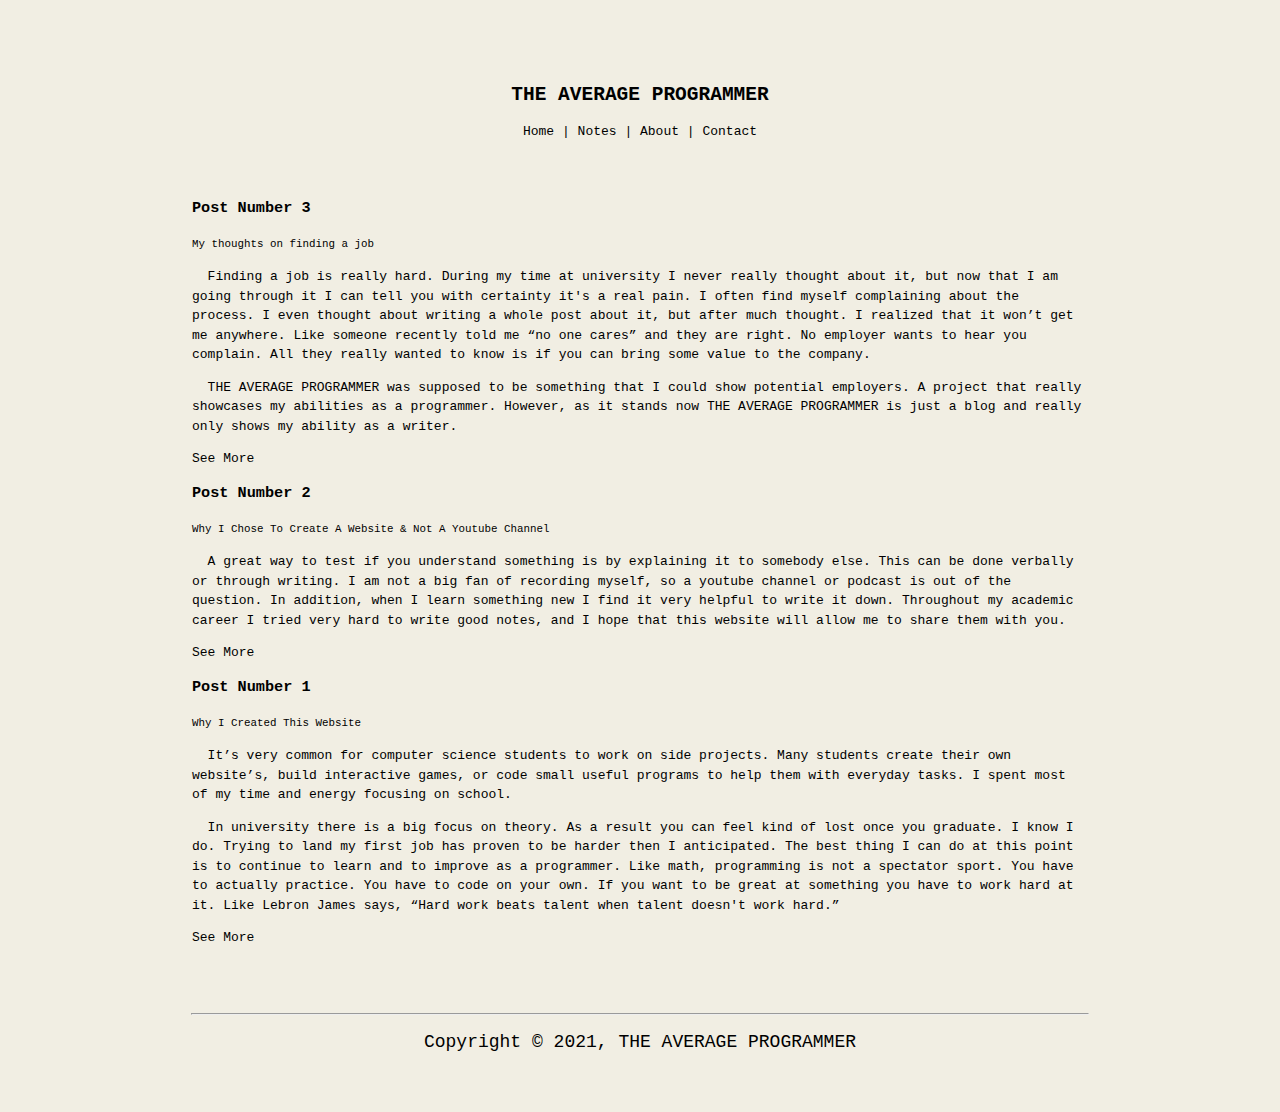
<file: index.html>
<!DOCTYPE html>
<html>
<head>
	<title>THE AVERAGE PROGRAMMER (HOME)</title>
	<meta charset="UTF-8">
	<meta name="description" content="A programming blog by Y0551">
	<meta name="keywords" content="programming, blog, java, journal, average, programmer,">
	<link rel="stylesheet" href="https://cdnjs.cloudflare.com/ajax/libs/font-awesome/4.7.0/css/font-awesome.min.css">
	<link rel="stylesheet" href="default-style.css">
	<script src="javaScript.js"></script> 
</head>
<body>
	<header id="main-header">
		<h2> <strong>THE AVERAGE PROGRAMMER</strong> </h2>
		<nav>
			<p> <a href="index.html">Home</a> | 
				<a href="notes.html">Notes</a> | 			
			        <a href="about.html">About</a> |
				<a href="contact.html">Contact</a>
			</p>
		</nav>
	</header>

	<br/>
	
	<section>
		<article class="post-container">
			<article class="post-container">
				<div class="post">
					<h3>Post Number 3</h3>
					<small> My thoughts on finding a job </small> 
					<p> &nbsp Finding a job is really hard. During my time at university I never really thought about it, but now that I am going through it I can tell you with certainty it's a real pain. I often find myself complaining about the process. I even thought about writing a whole post about it, but after much thought. I realized that it won’t get me anywhere. Like someone recently told  me “no one cares” and they are right. No employer wants to hear you complain. All they really wanted to know is if you can bring some value to the company.  
					</p>
					<p> &nbsp THE AVERAGE PROGRAMMER was supposed to be something that I could show potential employers. A project that really showcases my abilities as a programmer. However, as it stands now THE AVERAGE PROGRAMMER is just a blog and really only shows my ability as a writer.
					</p>
					<div id="more-less3"> <a onclick="toggleOnOff(3)">See More</a> </div>
					<div hidden id="restOfParagraphs3">
					<p> &nbsp The question I keep asking myself is do I continue working on THE AVERAGE PROGRAMMER or do I abandon ship and work on some side projects. I don’t have a good answer, but I decided that I really want to see my vision of THE AVERAGE PROGRAMMER come to fruition. In the short term this might not be the best decision, but I truly believe in the long term it will be the more beneficial one. 
					</p>
					<p> &nbsp Giving up and doing nothing is definitely worse. Like the American author Gena Showalter says  “Giving up is the only sure way to fail.”  You can’t let the disappointment of the recruitment and hiring process drag you down. Something will come up. The question is will you be ready ? and that's what I am trying to do. Trying to prepare myself so that when that interview comes I will be ready.  
					</p>
					<div id="more-less3"> <a onclick="toggleOnOff(3)">See Less</a> </div>
					</div>
				</div>				
			</article>
		</article>
	
		<article class="post-container">
			<article class="post-container">
				<div class="post">
					<h3>Post Number 2</h3>
					<small> Why I Chose To Create A Website & Not A Youtube Channel </small> 
					<p> &nbsp A great way to test if you understand something is by explaining it to somebody else. This can be done verbally or through writing. I am not a big fan of recording myself, so a youtube channel or podcast is out of the question. In addition, when I learn something new I find it very helpful to write it down. Throughout my academic career I tried very hard to write good notes, and I hope that this website will allow me to share them with you. 
					</p>				
					<div id="more-less2"> <a onclick="toggleOnOff(2)">See More</a> </div>
					<div hidden id="restOfParagraphs2">
					<p> &nbsp However, whenever I write something down it never sounds like how I intended it to sound? No matter how much I try it's always the same story. I have an idea that I want to convey, so I write it down, but when I read it back to myself it just doesn't sound right. There is something missing. I cannot tell you the amount of time I spent reading and rereading things I wrote trying to get them to be perfect. To tell you the truth I don’t think it's possible, but at some point you just have to hope that the points you are trying to make are clear, and that someone who is reading them understands them and appreciates them. I think William Knowlton Zinsser said it best “Writing is hard work. A clear sentence is no accident. Very few sentences come out right the first time, or even the third time. Remember this in moments of despair. If you find that writing is hard, it’s because it is hard.” 
					</p>
					<p> &nbsp An important aspect of coding is writing good comments. Students who are learning to code very often omit this practice. I think it has to do with the fact that expressing yourself in a clear and concise manner is difficult. Having this website, forcing myself to write and to write technically will hopefully help me write better comments and better documentation, and is a benefit that I would not have had if I choose to create a youtube channel or a podcast.  
					</p>
					<div id="more-less2"> <a onclick="toggleOnOff(2)">See Less</a> </div>
					</div>
				</div>				
			</article>
		</article>
		
		<article class="post-container">
			<article class="post-container">
				<div class="post">
					<h3>Post Number 1</h3>
					<small> Why I Created This Website </small> 
					<p> &nbsp It’s very common for computer science students to work on side projects. Many students create their own website’s, build interactive games, or code small useful programs to help them with everyday tasks. I spent most of my time and energy focusing on school. 
					</p>
					<p> &nbsp In university there is a big focus on theory. As a result you can feel kind of lost once you graduate. I know I do. Trying to land my first job has proven to be harder then I anticipated. The best thing I can do at this point is to continue to learn and to improve as a programmer. Like math, programming is not a spectator sport. You have to actually practice. You have to code on your own. If you want to be great at something you have to work hard at it. Like Lebron James says, “Hard work beats talent when talent doesn't work hard.” 
					</p>		
					<div id="more-less1"> <a onclick="toggleOnOff(1)">See More</a> </div>
					<div hidden id="restOfParagraphs1">
						<p> &nbsp During the summer of the pandemic as I was reviewing some of my notes the idea of this website came to me. It is sort of a combination of many ideas that I had put into one. I always wanted to build my own website, publish my notes from school, and create something useful and meaningful.
						</p>
						<p> &nbsp I noticed there are a lot of content creators out there, and most of us spend so much time consuming their content. I wanted to create content not for the sake of content rather content that is useful and insightful. I want to share my experience as an up and coming programmer. I hope that by documenting my life as an average programmer I will inspire some other programmers who are experiencing similar obstacles and help them overcome them.    
						</p>
						<p> &nbsp
						The problem with starting anything new is figuring out where to start. I am someone who likes to learn things from the ground up. This leads to starting things from the beginning. I first thought of creating this website using React, but to properly learn React in my opinion you need to properly learn JavaScript, so I decided to build the site using HTML, CSS, and some JavaScript. I hope to fully learn JavaScript from the ground up and then build the site in React. This allows me to build something that people can see right away. Like Alan Cohen once said “Do not wait until the conditions are perfect to begin. Beginning makes the conditions perfect”. 						
						</p>
						<div id="more-less1"> <a onclick="toggleOnOff(1)">See Less</a>
						</div>
					</div>
				</div>
			</article>
		</article>
	</section>
	

	<br/>

	<!--
	<div class="post-container">
		<strong> <a href=""> Next Page </a> </strong>
	</div>
	-->
	
	<br>
	<br>
	<hr/> 
	
	<footer id="main-footer">
		<p>Copyright &copy; 2021, THE AVERAGE PROGRAMMER</p>
		<!-- Add font awesome icons 
		<a href="#" class="fa fa-twitter"></a>
		<a href="#" class="fa fa-youtube"></a>
		<a href="#" class="fa fa-instagram"></a> 
		<a href="https://github.com/Y0551" class="fa fa-github"></a> 
		-->
	</footer>
</body>
</html>
</file>
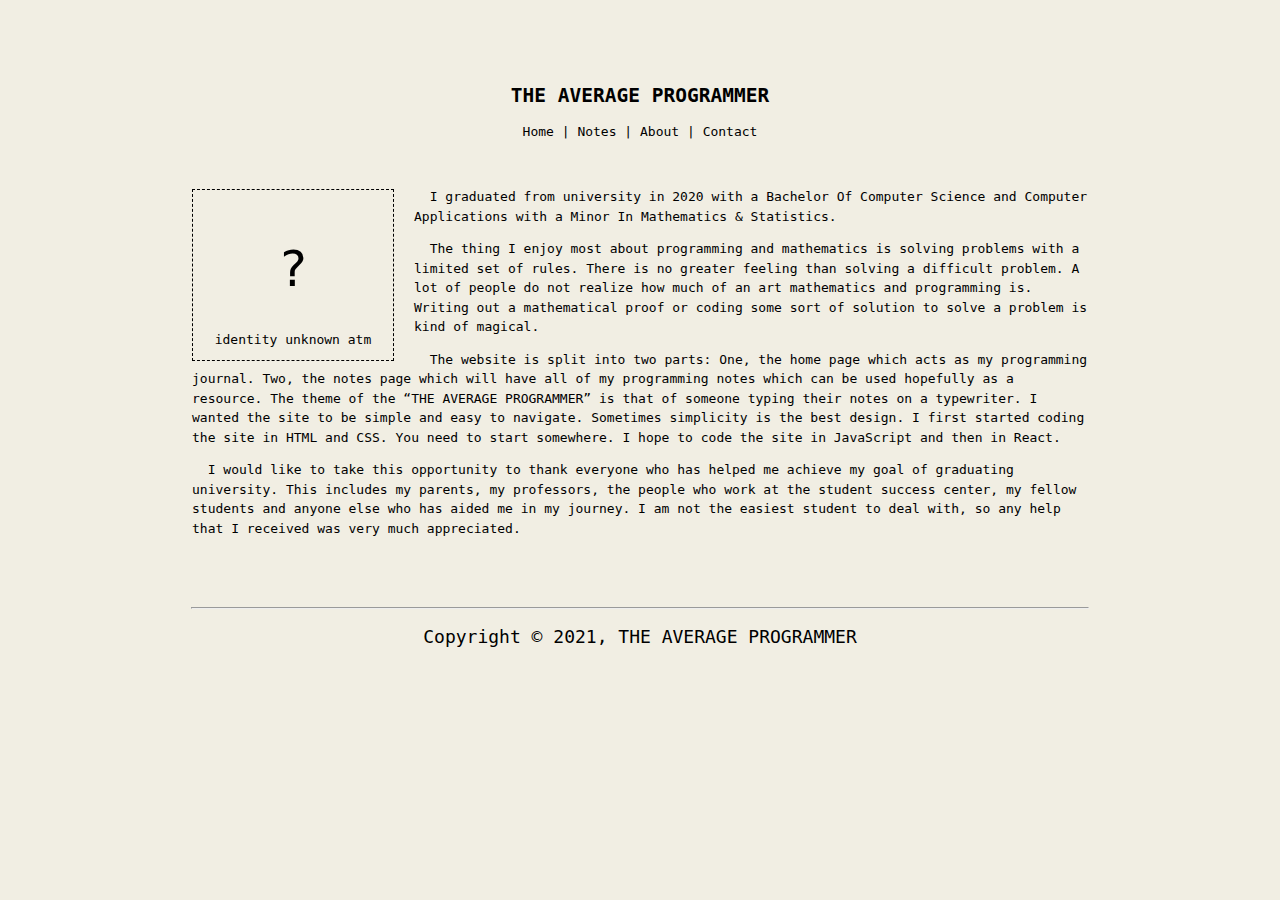
<file: about.html>
<!DOCTYPE html>
<html>
<head>
	<title>THE AVERAGE PROGRAMMER (ABOUT)</title>
	<meta charset="UTF-8">
	<meta name="description" content="A programming blog by Y0551">
	<meta name="keywords" content="programming, blog, java, journal, average, programmer, about">
	<link rel="stylesheet" href="https://cdnjs.cloudflare.com/ajax/libs/font-awesome/4.7.0/css/font-awesome.min.css">
	<link rel="stylesheet" href="default-style.css">
</head>
<body>

	<header id="main-header">
		<h2> <strong>THE AVERAGE PROGRAMMER</strong> </h2>
		<nav>
			<p> <a href="index.html">Home | </a> 
				<a href="notes.html">Notes | </a>			
			    <a href="about.html">About | </a>
				<a href="contact.html">Contact </a>
			</p>
		</nav>
	</header>

	<section>
		<article class="post-container">
			<div class="outerbox">
				<div class="innerbox">
					<p id="mark"> ? </p>
					<p> identity unknown atm </p>
				</div>
				<p> &nbsp I graduated from university in 2020 with a Bachelor Of Computer Science and Computer Applications with a Minor In Mathematics & Statistics.
				</p> 
				<p> &nbsp The thing I enjoy most about programming and mathematics is solving problems with a limited set of rules. 
				There is no greater feeling than solving a difficult problem. A lot of people do not realize how much of 
				an art mathematics and programming is. Writing out a mathematical proof or coding some sort of solution to solve a problem is kind of magical. 
				</p>
				<p> &nbsp  The website is split into two parts: One, the home page which acts as my programming journal. 
				Two, the notes page which will have all of my programming notes which can be used hopefully as a resource. 
				The theme of the “THE AVERAGE PROGRAMMER” is that of someone typing their notes on a typewriter. 
				I wanted the site to be simple and easy to navigate. Sometimes simplicity is the best design. I first started coding the site in HTML and CSS. 
				You need to start somewhere. I hope to code the site in JavaScript and then in React. 
				</p>
				<p> &nbsp I would like to take this opportunity to thank everyone who has helped me achieve my goal of graduating university. 
				This includes my parents, my professors, the people who work at the student success center, my fellow students and anyone else who has aided me in my journey. 
				I am not the easiest student to deal with, so any help that I received was very much appreciated.  
				</p> 
			</div>​
	    </article>
	</section>
	
	<br>
	<br>
	<hr/> 
	
	<footer id="main-footer">
		<p>Copyright &copy; 2021, THE AVERAGE PROGRAMMER</p>
		<!-- Add font awesome icons 
		<a href="#" class="fa fa-twitter"></a>
		<a href="#" class="fa fa-youtube"></a>
		<a href="#" class="fa fa-instagram"></a>
		<a href="https://github.com/Y0551" class="fa fa-github"></a> -->
	</footer>
	
</body>
</html>
</file>
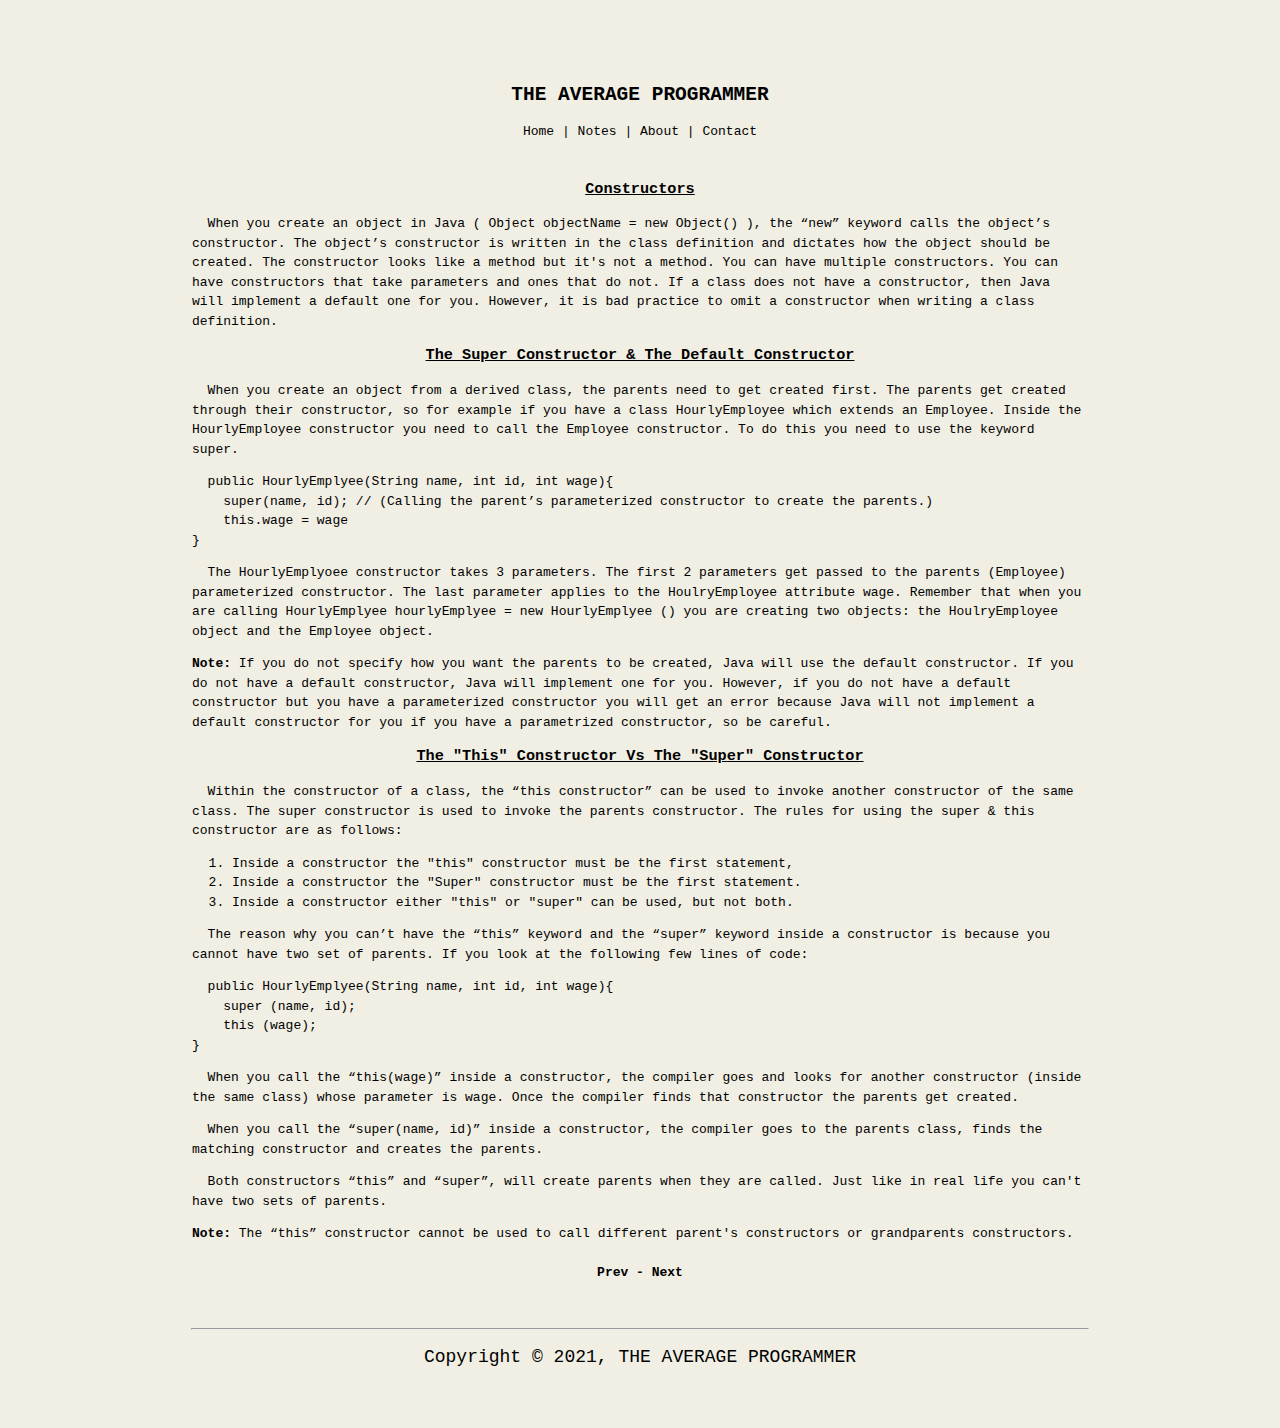
<file: constructors.html>
<!DOCTYPE html>
<html>

<head>
	<title>THE AVERAGE PROGRAMMER (THE SUPER CONSTRUCTOR)</title>
	<meta charset="UTF-8">
	<meta name="description" content="A programming blog by Y0551">
	<meta name="keywords" content="programming, blog, java, journal, average, programmer, notes, The Super Constructor">
	<link rel="stylesheet" href="https://cdnjs.cloudflare.com/ajax/libs/font-awesome/4.7.0/css/font-awesome.min.css">
	<link rel="stylesheet" href="default-style.css">
	<script src="javaScript.js"></script> 
</head>
<body>
	<header id="main-header">
		<h2> <strong>THE AVERAGE PROGRAMMER</strong> </h2>
		<nav>
			<p> <a href="index.html">Home | </a> 
				<a href="notes.html">Notes | </a>			
			    <a href="about.html">About | </a>
				<a href="contact.html">Contact </a>
			</p>
		</nav>
	</header>

	
	<section>
		<article class="post-container">
			<div class="post">
				<h3 class="middle"> <u> Constructors </u> </h3>
				<p> &nbsp When you create an object in Java ( Object objectName = new Object() ), the “new” keyword calls the object’s constructor. The object’s constructor is written in the class definition and dictates how the object should be created. The constructor looks like a method but it's not a method. You can have multiple constructors. You can have constructors that take parameters and ones that do not.  If a class does not have a constructor, then Java will implement a default one for you. However, it is bad practice to omit a constructor when writing a class definition.
				</p>
				<h3 class="middle"> <u> The Super Constructor & The Default Constructor </u> </h3>
				<p> &nbsp When you create an object from a derived class, the parents need to get created first. The parents get created through their constructor, so for example if you have a class HourlyEmployee which extends an Employee. Inside the HourlyEmployee constructor you need to call the Employee constructor. To do this you need to use the keyword super.  
				</p>		
				<p> &nbsp public HourlyEmplyee(String  name, int id, int wage){ <br>
					&nbsp &nbsp super(name, id); // (Calling the parent’s parameterized constructor to create the parents.) <br>
					&nbsp &nbsp this.wage = wage <br>
					} 
				</p>
				<p> &nbsp The HourlyEmplyoee constructor takes 3 parameters. The first 2 parameters get passed to the parents (Employee) parameterized constructor. The last parameter applies to the HoulryEmployee attribute wage. Remember that when you are calling HourlyEmplyee hourlyEmplyee = new HourlyEmplyee () you are creating two objects: the HoulryEmployee object and the Employee object. 
				</p>
				<p> <strong> Note: </strong> If you do not specify how you want the parents to be created, Java will use the default constructor. If you do not have a default constructor, Java will implement one for you. However, if you do not have a default constructor but you have a parameterized constructor you will get an error because Java will not implement a default constructor for you if you have a parametrized constructor, so be careful. 
				</p>
				<h3 class="middle"> <u> The "This" Constructor Vs The "Super" Constructor </u> </h3>
				<p> &nbsp Within the constructor of a class, the “this constructor” can be used to invoke another constructor 
				of the same class. The super constructor is used to invoke the parents constructor. 
				The rules for using the super & this constructor are as follows:
				</p>
				<ol>
					<li> Inside a constructor the "this" constructor must be the first statement, </li>
					<li> Inside a constructor the "Super" constructor must be the first statement. </li>
					<li> Inside a constructor either "this" or "super" can be used, but not both. </li>
				</ol>
				<p> &nbsp The reason why you can’t have the “this” keyword and the “super” keyword inside a constructor is 
				because you cannot have two set of parents. If you look at the following few lines of code:
				</p>
				<p> &nbsp public HourlyEmplyee(String  name, int id, int wage){ <br>
				&nbsp &nbsp super (name, id); <br>
				&nbsp &nbsp this (wage); <br>
				}
				</p>
				<p> &nbsp When you call the “this(wage)” inside a constructor, the compiler goes and looks for another constructor 
				(inside the same class) whose parameter is wage. Once the compiler finds that constructor the parents get created. 
				</p>
				<p> &nbsp When you call the “super(name, id)” inside a constructor, the compiler goes to the parents class, finds the matching constructor and creates the parents. 
				</p>
				<p> &nbsp Both constructors “this” and “super”, will create parents when they are called. Just like in real life you can't have two sets of parents.
				</p>
				<p> <strong> Note: </strong> The “this” constructor cannot be used to call different parent's constructors or grandparents constructors.  
				</p>
			</div>
		</article>
	</section>
	<br/>
	
	<div class="post-container">
		<strong> <a href="overloadingvsoverriding.html"> Prev  </a> </strong>
		<strong> - </strong>
		<strong> <a href="protected.html"> Next  </a> </strong>
	</div>

	<br>
	<br>
	<hr/> 

	<footer id="main-footer">
		<p>Copyright &copy; 2021, THE AVERAGE PROGRAMMER</p>
		<!-- Add font awesome icons 
		<a href="#" class="fa fa-twitter"></a>
		<a href="#" class="fa fa-youtube"></a>
		<a href="#" class="fa fa-instagram"></a>
		<a href="https://github.com/Y0551" class="fa fa-github"></a> 
		-->
	</footer>
</body>
</html>
</file>
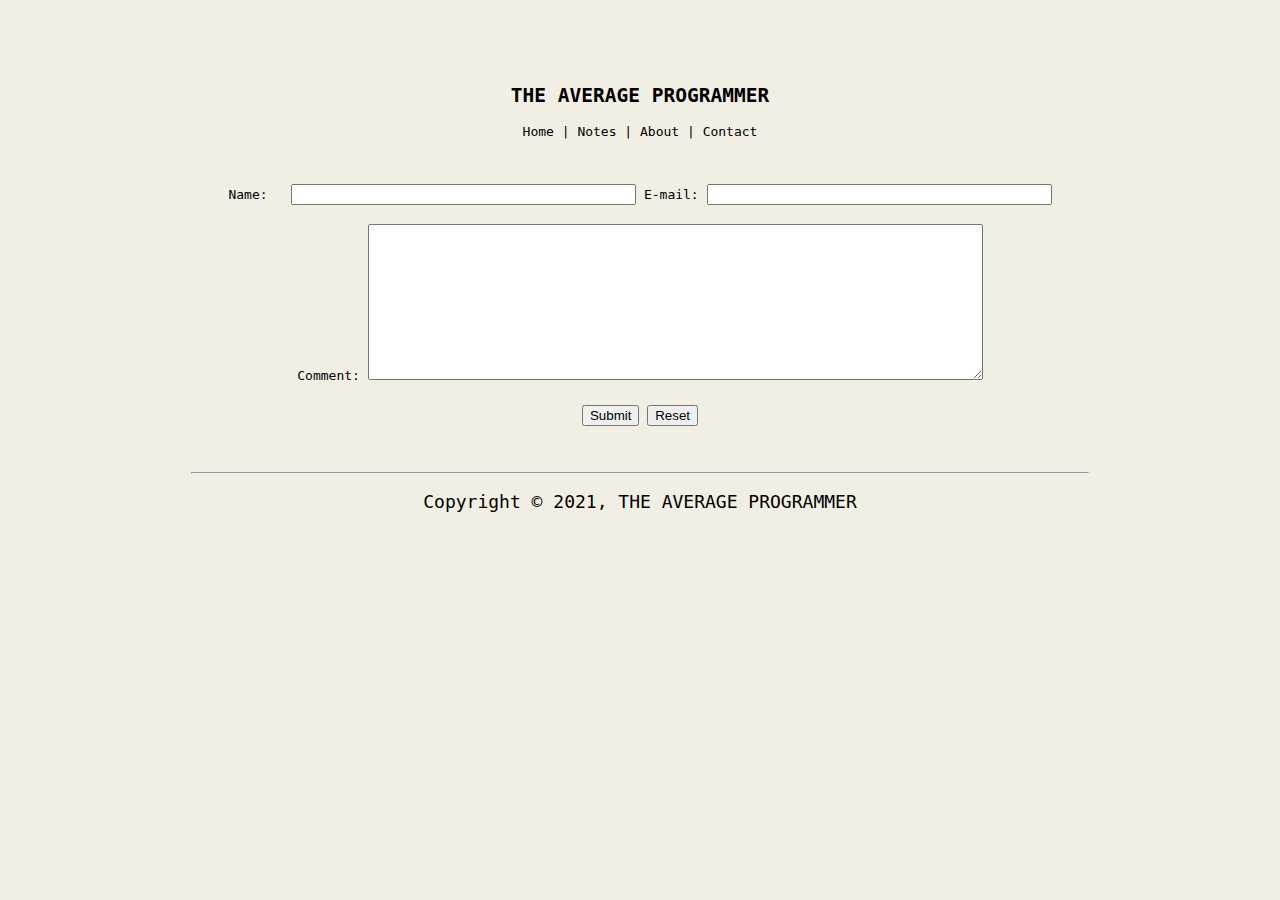
<file: contact.html>
<!DOCTYPE html>
<html>
<head>
	<title>THE AVERAGE PROGRAMMER (CONTACT)</title>
	<meta charset="UTF-8">
	<meta name="description" content="A programming blog by Y0551">
	<meta name="keywords" content="programming, blog, java">
	<link rel="stylesheet" href="default-style.css">
	<link rel="stylesheet" href="https://cdnjs.cloudflare.com/ajax/libs/font-awesome/4.7.0/css/font-awesome.min.css">
	<script src="javaScript.js"></script> 
</head>
<body>
	<header id="main-header">
		<h2> <strong>THE AVERAGE PROGRAMMER</strong> </h2>
		<nav>
			<p> <a href="index.html">Home | </a> 
				<a href="notes.html">Notes | </a>			
			    <a href="about.html">About | </a>
				<a href="contact.html">Contact </a>
			</p>
		</nav>
	</header>

    <br>

	<section>
		<article class="post-container">
			<form action="mailto:THEAVERAGEPROGRAMMER@protonmail.com" method="post" name="contact_form">
				Name:  &nbsp 
				<input type="text" name="name" size="40"> 
				E-mail:
				<input type="text" name="e_mail" size="40"><br><br>
				Comment:
				<textarea type="text" name="message" rows="10" cols="74"> </textarea><br>
				<br>
				<input type="submit" value="Submit">
				<input type="reset" value="Reset">
			</form>
		</article>
    </section>

	<br>
	<br>
	<hr/> 


	<footer id="main-footer">
		<p>Copyright &copy; 2021, THE AVERAGE PROGRAMMER</p>
		<!-- Add font awesome icons 
		<a href="#" class="fa fa-twitter"></a>
		<a href="#" class="fa fa-youtube"></a>
		<a href="#" class="fa fa-instagram"></a>
		<a href="https://github.com/Y0551" class="fa fa-github"></a> -->
	</footer>
</body>
</html>
</file>
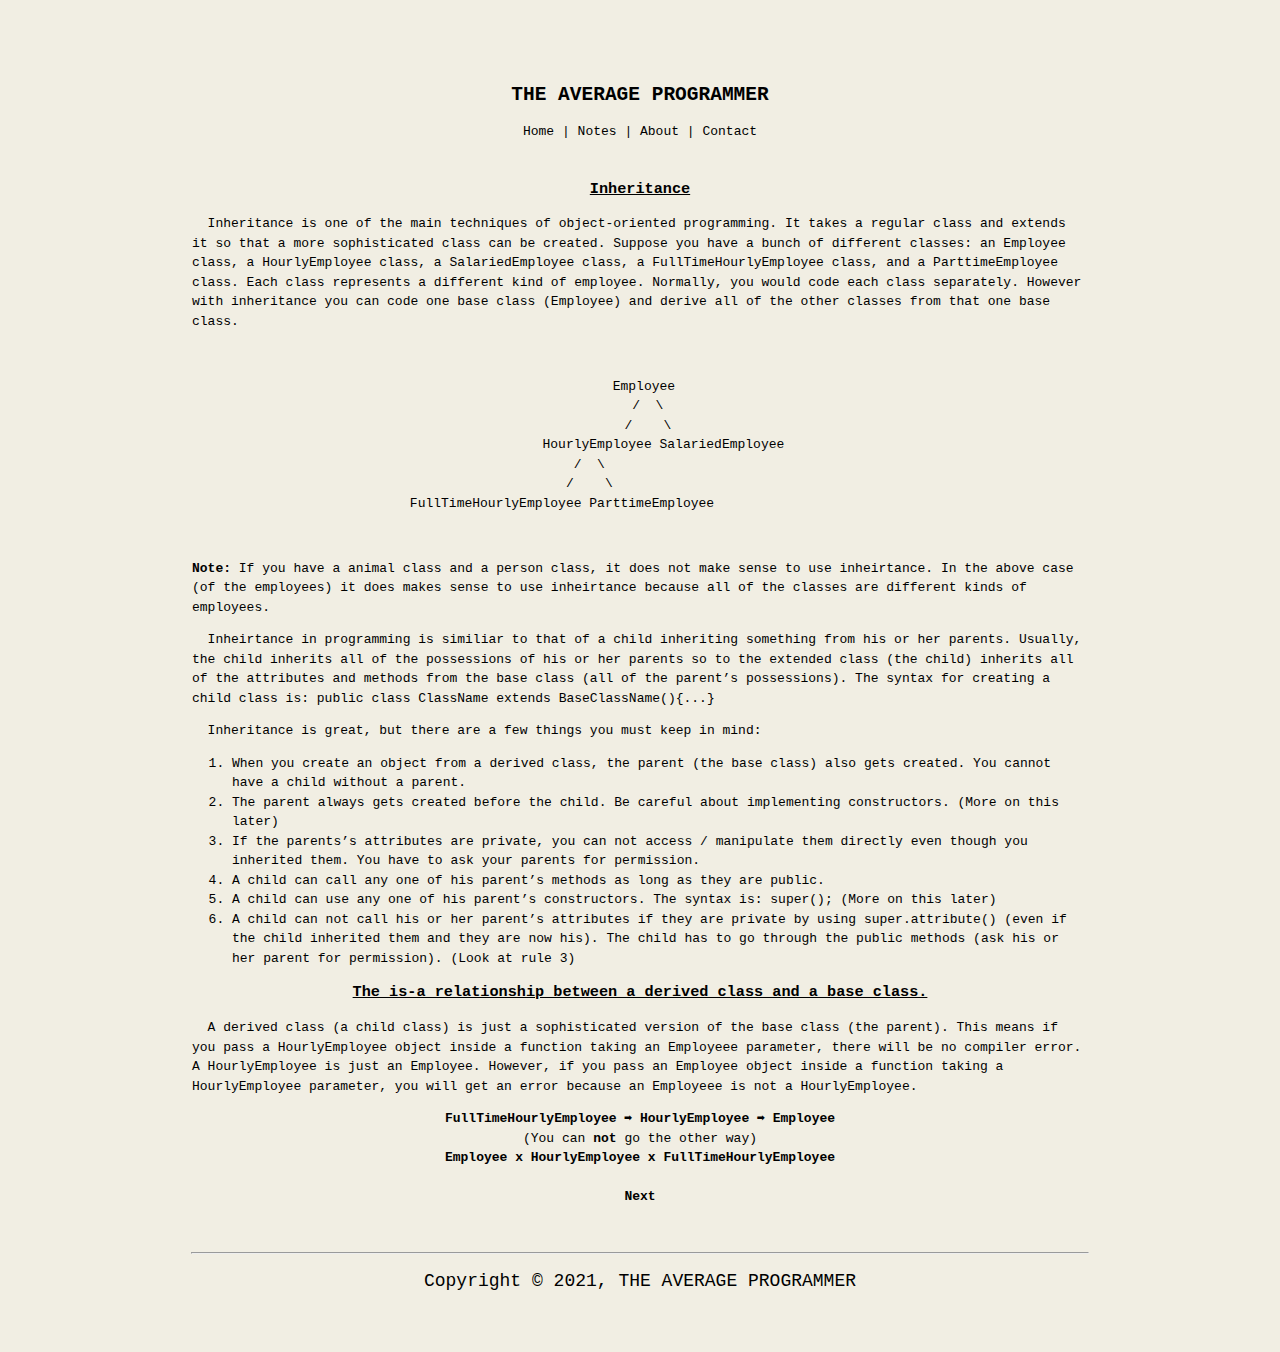
<file: inheritance.html>
<!DOCTYPE html>
<html>
<head>
	<title>THE AVERAGE PROGRAMMER (Inheritance)</title>
	<meta charset="UTF-8">
	<meta name="description" content="A programming blog by Y0551">
	<meta name="keywords" content="programming, blog, java, journal, average, programmer, notes, Inheritance">
	<link rel="stylesheet" href="https://cdnjs.cloudflare.com/ajax/libs/font-awesome/4.7.0/css/font-awesome.min.css">
	<link rel="stylesheet" href="default-style.css">
	<script src="javaScript.js"></script> 	
</head>
</head>
<body>
	<header id="main-header">
		<h2> <strong>THE AVERAGE PROGRAMMER</strong> </h2>
		<nav>
			<p> <a href="index.html">Home | </a> 
				<a href="notes.html">Notes | </a>			
			    <a href="about.html">About | </a>
				<a href="contact.html">Contact </a>
			</p>
		</nav>
	</header>

	
	<section>
		<article class="post-container">
			<div class="post">
			<h3 class="middle"><u> Inheritance </u></h3>
			<p> &nbsp  Inheritance is one of the main techniques of object-oriented programming. It takes a regular class and extends it so that a more sophisticated class can be created. 
			Suppose you have a bunch of different classes: an Employee class, a HourlyEmployee class, a SalariedEmployee class, a FullTimeHourlyEmployee class, and a ParttimeEmployee class.
			Each class represents a different kind of employee. Normally, you would code each class separately. 
			However with inheritance you can code one base class (Employee) and derive all of the other classes from that one base class.   
			</p> <br>
<pre id="diagram"> Employee
  /  \
  /    \
      HourlyEmployee SalariedEmployee
/  \             
/    \             
FullTimeHourlyEmployee ParttimeEmployee                    
</pre>
			<br>
			<p> <strong> Note: </strong> If you have a animal class and a person class, it does not make sense to use inheirtance. 
			In the above case (of the employees) it does makes sense to use inheirtance because all of the classes are different kinds of employees. 
			
			<p> &nbsp Inheirtance in programming is similiar to that of a child inheriting something from his or her parents. Usually, the child inherits all of the possessions of 
			his or her parents so to the extended class (the child) inherits all of the attributes and methods from the base class (all of the parent’s possessions). 
			The syntax for creating a child class is: public class ClassName extends BaseClassName(){...} </p>
			
			<p> &nbsp Inheritance is great, but there are a few things you must keep in mind: </p>
			
			<ol>
			  <li>When you create an object from a derived class, the parent (the base class) also gets created. You cannot have a child without a parent.</li>
			  <li>The parent always gets created before the child. Be careful about implementing constructors. (More on this later)</li>
			  <li> If the parents’s attributes are private, you can not access / manipulate them directly even though you inherited them. You have to ask your parents for permission.</li>
			  <li> A child can call any one of his parent’s methods as long as they are public. </li>
			  <li> A child can use any one of his parent’s constructors. The syntax is: super(); (More on this later) </li>
			  <li> A child can not call his or her parent’s attributes if they are private by using super.attribute() (even if the child inherited them and they are now his). The child has to go through the public methods (ask his or her parent for permission). (Look at rule 3) </li>
			</ol> 
			
			<h3 class="middle"> <u> The is-a relationship between a derived class and a base class. </u> </h3>
			
			<p> &nbsp A derived class (a child class) is just a sophisticated version of the base class (the parent). 
			This means if you pass a HourlyEmployee object inside a function taking an Employeee parameter, 
			there will be no compiler error. A HourlyEmployee is just an Employee. However, if you pass an Employee object inside a function taking a HourlyEmployee parameter, you will get an error because an Employeee is not a HourlyEmployee. 
			</p>
			
			<p class=post-container> 
				<strong> FullTimeHourlyEmployee ➡ HourlyEmployee ➡ Employee </strong> <br> 
				(You can <strong> not </strong> go the other way) <br>
				<strong> Employee x HourlyEmployee x FullTimeHourlyEmployee </strong> 
			</p>
			
 
			<h3 hidden class="middle"> <u> The final Modifier </u> </h3>
			
			<p hidden> &nbsp If you add the word final to a method ( final public void MethodName() ), 
			no one can come and override that method. Not even the extended class (ie the children).  
			</p>
			<p hidden> &nbsp If you add the word final to a class ( final public class ClassName{} ), you can no longer extend that class.
			</p>

			<p hidden> <strong> To Recap: </strong> Taking a class and extending it so that other classes can be created is known as inheirtance
			and is one of the main techniques of object-oriented programming. The syntax is as follows: public class ClassName extends BaseClassName(){...}
			</p>
			
			</div>
		</article>
	</section>
	<br/>

	<div class="post-container">
		<strong> <a href="overloadingvsoverriding.html"> Next </a> </strong>
	</div>

	<br>
	<br>
	<hr/> 
   
	<footer id="main-footer">
		<p>Copyright &copy; 2021, THE AVERAGE PROGRAMMER</p>
		<!-- Add font awesome icons 
		<a href="#" class="fa fa-twitter"></a>
		<a href="#" class="fa fa-youtube"></a>
		<a href="#" class="fa fa-instagram"></a>
		<a href="https://github.com/Y0551" class="fa fa-github"></a> -->
	</footer>
</body>
</html>
</file>
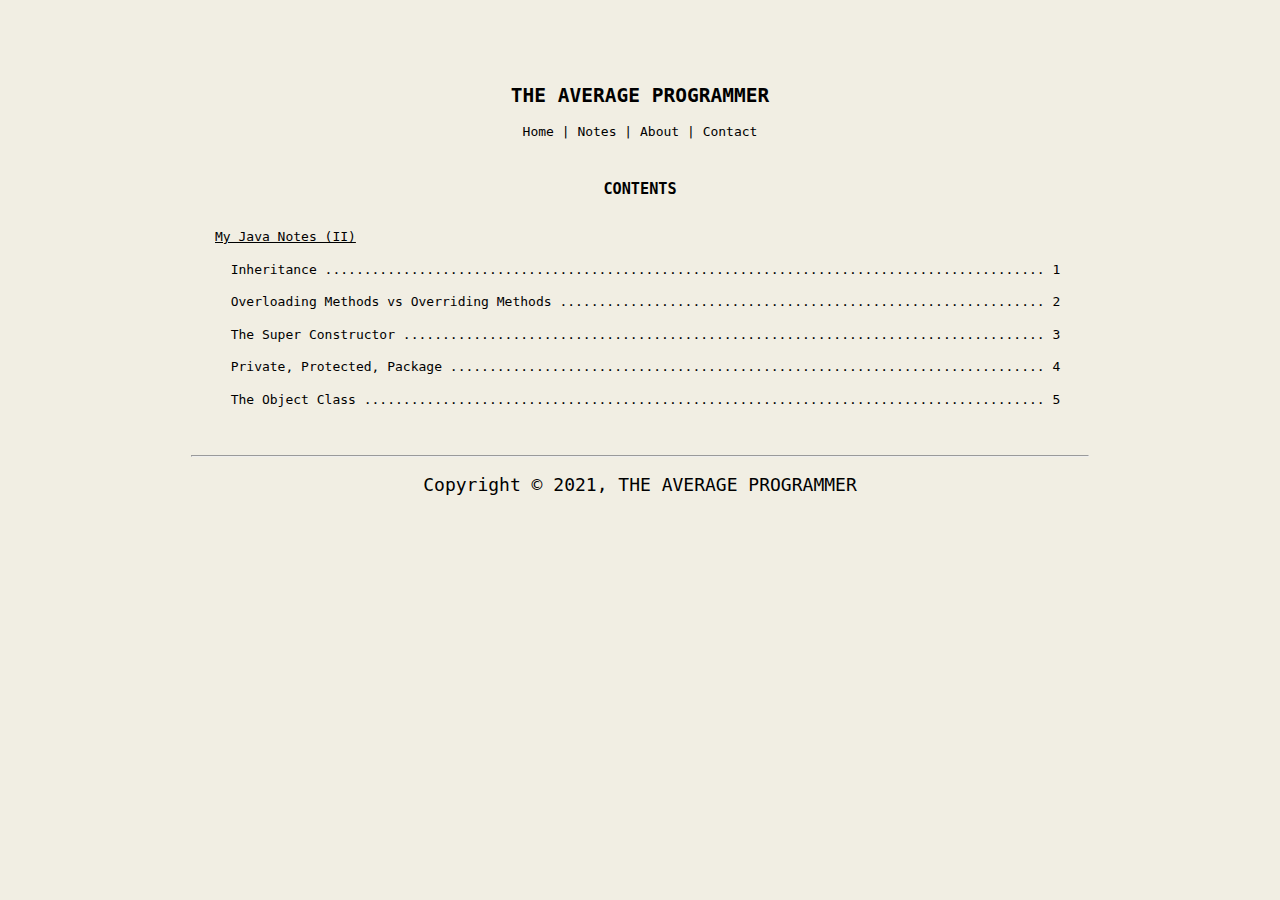
<file: notes.html>
<!DOCTYPE html>
<html>
<head>

<title>THE AVERAGE PROGRAMMER (NOTES)</title>
	<meta charset="UTF-8">
	<meta name="description" content="A programming blog by Y0551">
	<meta name="keywords" content="programming, blog, java, journal, average, programmer, notes">
	<link rel="stylesheet" href="https://cdnjs.cloudflare.com/ajax/libs/font-awesome/4.7.0/css/font-awesome.min.css">
	<link rel="stylesheet" href="default-style.css">
	<script src="javaScript.js"></script> 	
</head>
<body>
	<header id="main-header">
		<h2> <strong>THE AVERAGE PROGRAMMER</strong> </h2>
		<nav>
			<p> <a href="index.html">Home | </a> 
				<a href="notes.html">Notes | </a>			
			    <a href="about.html">About | </a>
				<a href="contact.html">Contact </a>
			</p>
		</nav>
	</header>
	
	<h3 class="middle">CONTENTS</h3>

	<section>
		<article class="post-container">
			<div class="postFlex">
			<p> <u> My Java Notes (II) </u> </p>
			<p> <a href="inheritance.html"> &nbsp Inheritance </a> ............................................................................................ 1 </p>
			<p> <a href="overloadingvsoverriding.html"> &nbsp Overloading Methods vs Overriding Methods </a> .............................................................. 2 </p>
			<p> <a href="constructors.html"> &nbsp The Super Constructor </a> .................................................................................. 3 </p>
			<p> <a href="protected.html"> &nbsp Private, Protected, Package </a> ............................................................................ 4 </p>
			<p> <a href="#"> &nbsp The Object Class </a> ....................................................................................... 5 </p>
			<!--
			<p> <a href="#"> &nbsp Polymorphism </a> ............................................................................................6 </p>
			<p> <a href="#"> &nbsp Abstract Classes </a> ....................................................................................... 7 </p>
			<p> <a href="#"> &nbsp Inner Classes </a> .......................................................................................... 8 </p>
			
			<p> <u> Data Structures & Algorithms In Java (COMP 352): </u> </p>
			<p hidden> <u> My Notes On Cracking The Coding Interview </u> </p>
			<p hidden> <u> My Javascript Notes (from the book eloquent javascript): </u> </p>
			<p hidden> <u> My Notes On React </u> </p>
			<p hidden> <u> My Notes On Debuging In Eclipse </u> </p>
			<p hidden> <u> My Notes On Unit Testing In Java </u> </p>
			<p hidden> <u> Learn C and C++ properly </u> </p>
			<p hidden> <u> Learn python / Introduction to Data Analytics / Machine learning AI </u> </p>
			<p hidden> <u> Functional Programming </u> </p>
			-->
			</div>
		</article>
	</section>
	
	</br>
	</br>
	<hr>

	<footer id="main-footer">
		<p>Copyright &copy; 2021, THE AVERAGE PROGRAMMER</p>
		<!-- Add font awesome icons 
		<a href="#" class="fa fa-twitter"></a>
		<a href="#" class="fa fa-youtube"></a>
		<a href="#" class="fa fa-instagram"></a>
		<a href="https://github.com/Y0551" class="fa fa-github"></a> -->
	</footer>
</body>
</html>
</file>
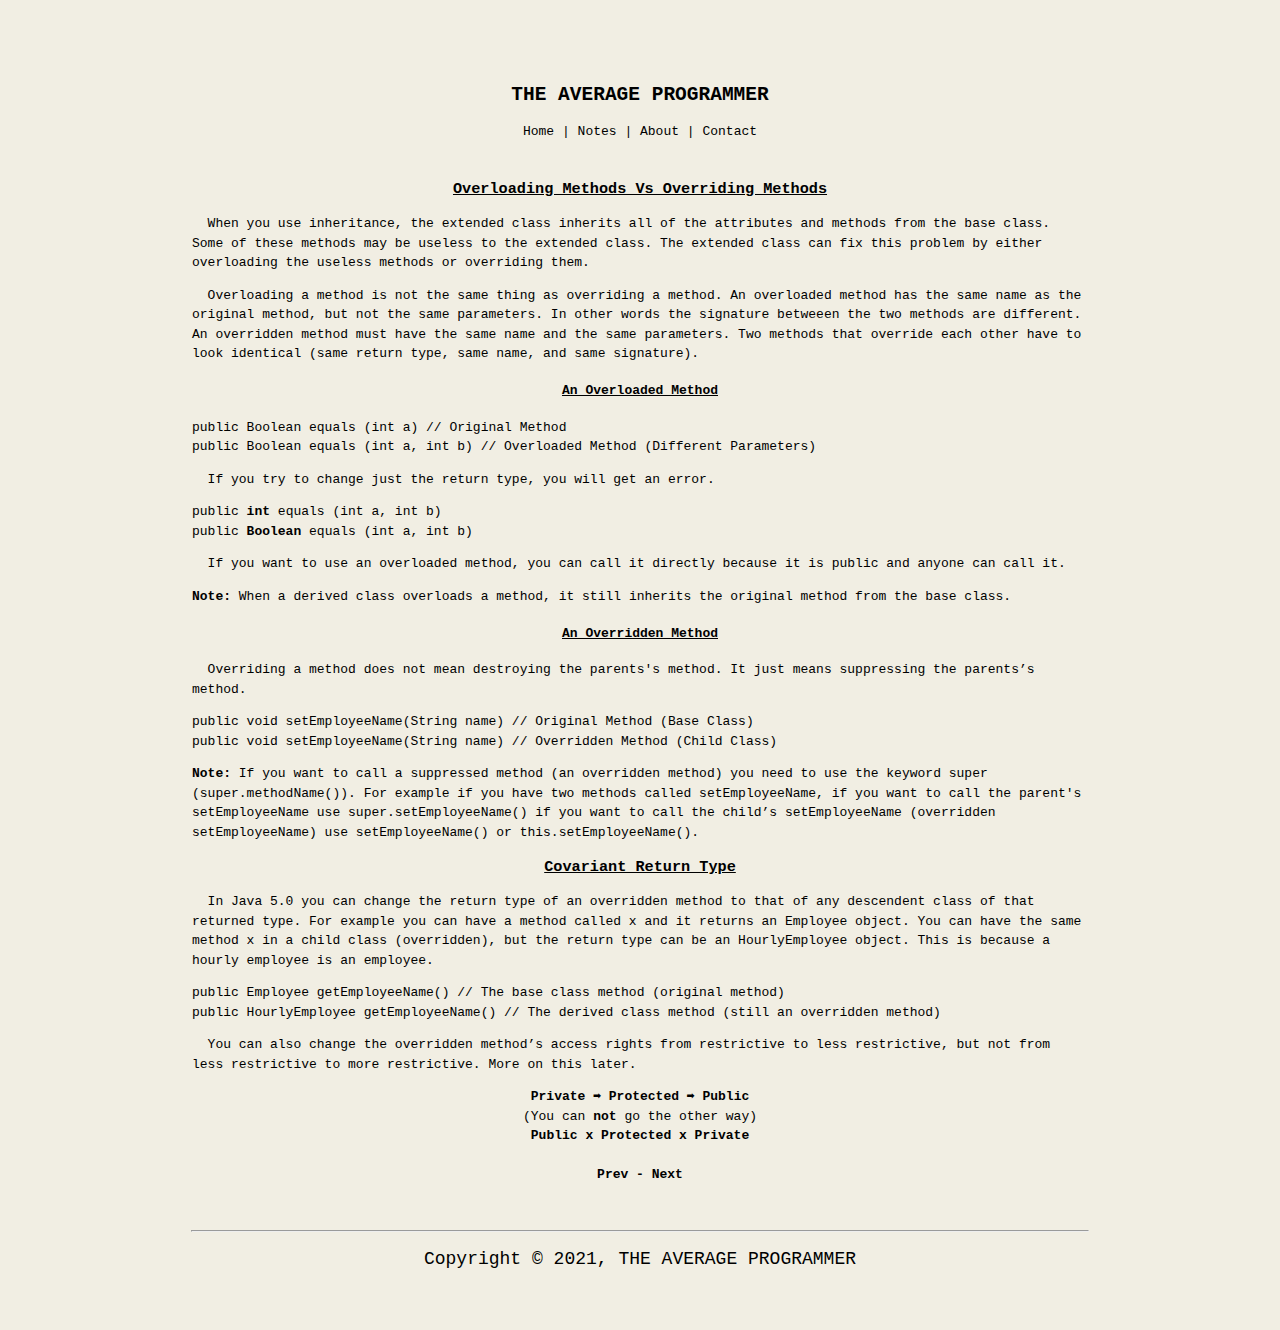
<file: overloadingvsoverriding.html>
<!DOCTYPE html>
<html>
<head>
	<title>THE AVERAGE PROGRAMMER (Overloading Vs Overriding)</title>
	<meta charset="UTF-8">
	<meta name="description" content="A programming blog by Y0551">
	<meta name="keywords" content="programming, blog, java, journal, average, programmer, notes, Overloading Vs Overriding">
	<link rel="stylesheet" href="https://cdnjs.cloudflare.com/ajax/libs/font-awesome/4.7.0/css/font-awesome.min.css">
	<link rel="stylesheet" href="default-style.css">
	<script src="javaScript.js"></script> 
</head>
<body>
	<header id="main-header">
		<h2> <strong>THE AVERAGE PROGRAMMER</strong> </h2>
		<nav>
			<p>  <a href="index.html">Home | </a> 
				<a href="notes.html">Notes | </a>			
			    <a href="about.html">About | </a>
				<a href="contact.html">Contact </a>
			</p>
		</nav>
	</header>

	
	<section>
		<article class="post-container">
			<div class="post">
			<h3 class="middle"><u> Overloading Methods Vs Overriding Methods </u></h3>
			
			
			<p> &nbsp When you use inheritance, the extended class inherits all of the attributes and methods from the base class. 
			Some of these methods may be useless to the extended class. The extended class can fix this problem by either
			overloading the useless methods or overriding them. </p>
			<p> &nbsp Overloading a method is not the same thing as overriding a method. An overloaded method has the same name as the original method, but not the same parameters. In other words the signature betweeen the two methods are different. An overridden method must have the same name and the same parameters. Two methods that override each other have to look identical (same return type, same name, and same signature).
			</p>
			
			<h4 class="post-container"> <u> An Overloaded Method </u> </h4>

			<p> public Boolean equals (int a) // Original Method <br>
				public Boolean equals (int a, int b) // Overloaded Method (Different Parameters) </p>
			</p>
 
			<p> &nbsp If you try to change just the return type, you will get an error. </p> 
			
			<p>
			public <strong> int </strong> equals (int a, int b)  <br>
			public <strong> Boolean </strong> equals (int a, int b)  
			</p>
			
			<p> &nbsp If you want to use an overloaded method, you can call it directly because it is public and anyone can call it. 
			</p>
			
			<p> <strong> Note: </strong> When a derived class overloads a method, it still inherits the original method from the base class. </p>
			
			<h4 class="post-container"> <u> An Overridden Method </u> </h4>
 
			<p> &nbsp Overriding a method does not mean destroying the parents's method. It just means suppressing the parents’s method. </p>
	
			<p> public void setEmployeeName(String name) // Original Method (Base Class) <br>
			    public void setEmployeeName(String name) // Overridden Method (Child Class) </p> 

			<p> <strong> Note: </strong> If you want to call a suppressed method (an overridden method) you need to use the keyword super (super.methodName()). For example if you have two methods called setEmployeeName, if you want to call the parent's setEmployeeName use  
			super.setEmployeeName() if you want to call the child’s setEmployeeName (overridden setEmployeeName) use setEmployeeName() or this.setEmployeeName(). </p> 
			
			<h3 class="middle"> <u> Covariant Return Type </u> </h3>
			
			<p> &nbsp In Java 5.0 you can change the return type of an overridden method to that of any descendent class of that returned type. 
			For example you can have a method called x and it returns an Employee object. 
			You can have the same method x in a child class (overridden), but the return type can be an HourlyEmployee object. 
			This is because a hourly employee is an employee.
			</p> 
			
			<p> public Employee getEmployeeName()  // The base class method (original method) <br>
			public HourlyEmployee getEmployeeName() // The derived class method (still an overridden method) 
			</p>

			<p> &nbsp You can also change the overridden method’s access rights from restrictive to less restrictive, 
			but not from less restrictive to more restrictive. More on this later. 
			</p>

			<p class=post-container> <strong> Private ➡ Protected  ➡ Public </strong> <br> 
			(You can <strong> not </strong> go the other way) <br>
			<strong> Public x Protected x Private </strong> 
			</p>
			</div>
		</article>
	</section>
	<br/>

	<div class="post-container">
		<strong> <a href="inheritance.html"> Prev  </a> </strong>
		<strong> - </strong>
		<strong> <a href="constructors.html"> Next  </a> </strong>
	</div>

	<br>
	<br>
	<hr/> 
	

	<footer id="main-footer">
		<p>Copyright &copy; 2021, THE AVERAGE PROGRAMMER</p>
		<!-- Add font awesome icons 
		<a href="#" class="fa fa-twitter"></a>
		<a href="#" class="fa fa-youtube"></a>
		<a href="#" class="fa fa-instagram"></a>
		<a href="https://github.com/Y0551" class="fa fa-github"></a> -->
	</footer>
</body>
</html>
</file>
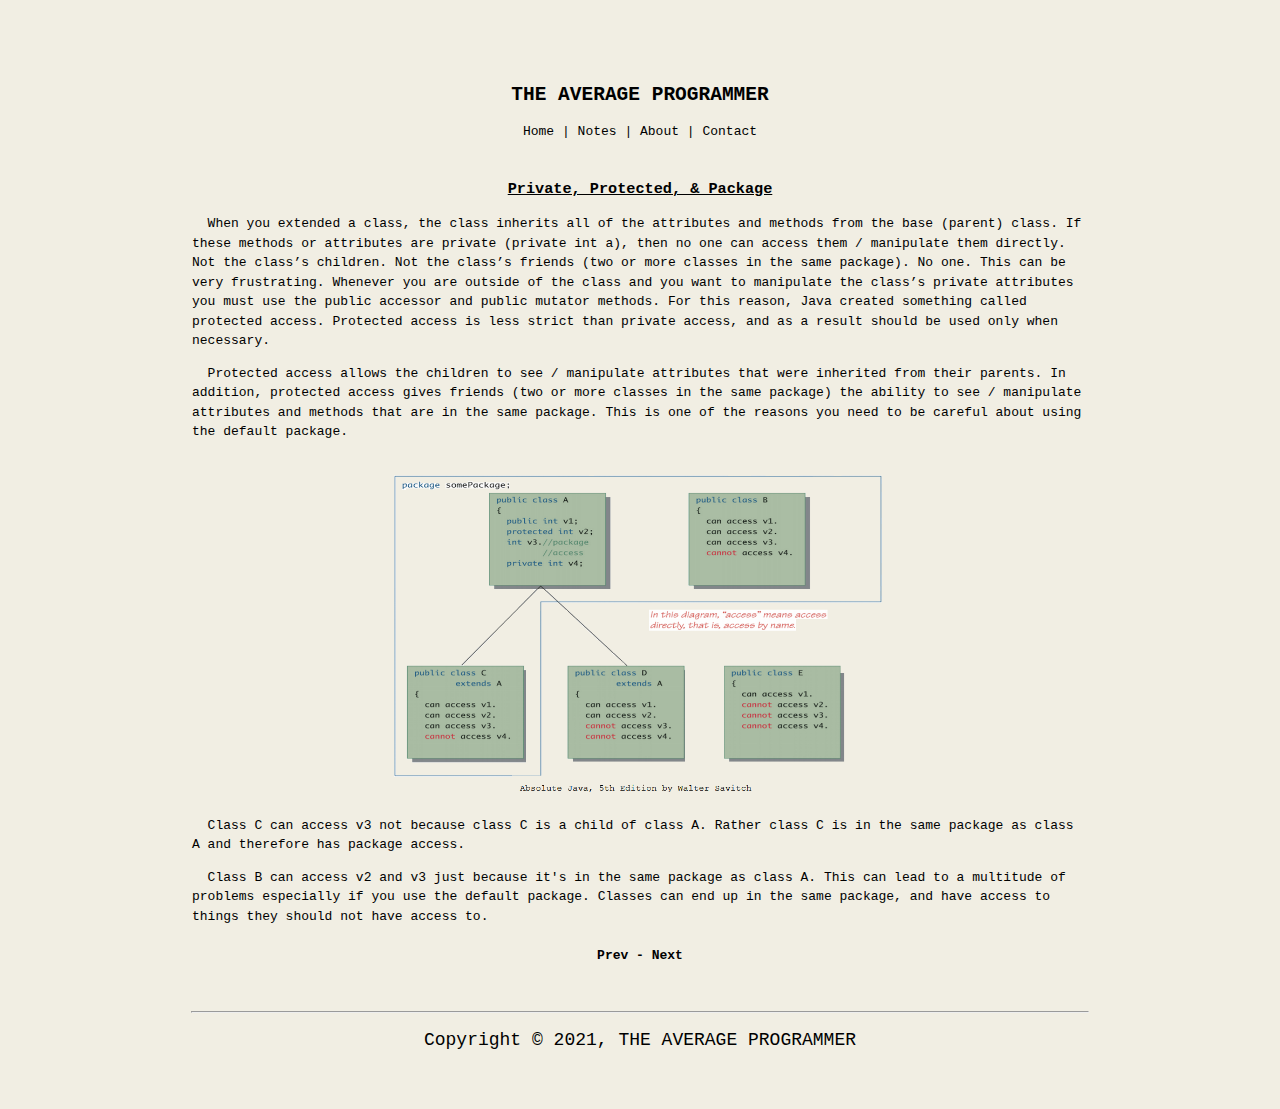
<file: protected.html>
<!DOCTYPE html>
<html>
<head>
	<title>THE AVERAGE PROGRAMMER (Protected, Package, & Private)</title>
	<meta charset="UTF-8">
	<meta name="description" content="A programming blog by Y0551">
	<meta name="keywords" content="programming, blog, java, journal, average, programmer, notes, protected, private, package">
	<link rel="stylesheet" href="https://cdnjs.cloudflare.com/ajax/libs/font-awesome/4.7.0/css/font-awesome.min.css">
	<link rel="stylesheet" href="default-style.css">
	<script src="javaScript.js"></script> 
</head>
<body>
	<header id="main-header">
		<h2> <strong>THE AVERAGE PROGRAMMER</strong> </h2>
		<nav>
			<p>  <a href="index.html">Home | </a> 
				<a href="notes.html">Notes | </a>			
			    <a href="about.html">About | </a>
				<a href="contact.html">Contact </a>
			</p>
		</nav>
	</header>

	
	<section>
		<article class="post-container">
			<div class="post">
			<h3 class="middle"><u> Private, Protected, & Package </u></h3>
			
			
			<p> &nbsp When you extended a class, the class inherits all of the attributes and methods from the base (parent) class.  If these methods or attributes are private (private int a), then no one can access them / manipulate them directly. Not the class’s children. Not the class’s friends (two or more classes in the same package). No one. This can be very frustrating. Whenever you are outside of the class and you want to manipulate the class’s private attributes you must use the public accessor and public mutator methods. For this reason, Java created something called protected access. Protected access is less strict than private access, and as a result should be used only when necessary. 
			</p>
			
			<p> &nbsp Protected access allows the children to see / manipulate attributes that were inherited from their parents. In addition, protected access gives friends (two or more classes in the same package) the ability to see / manipulate attributes and methods that are in the same package. This is one of the reasons you need to be careful about using the default package.  
			</p>
			
			<div class="photo">
				<img src="package image.png" alt="Diagram">
			</div>
			
			<p> &nbsp Class C can access v3 not because class C is a child of class A. Rather class C is in the same package as class A and therefore has package access.
			</p>
			<p> &nbsp Class B can access v2 and v3 just because it's in the same package as class A. This can lead to a multitude of problems especially if you use the default package. Classes can end up in the same package, and have access to things they should not have access to.
			</p>
			
			
		</article>
	</section>
	<br/>

	<div class="post-container">
		<strong> <a href="constructors.html"> Prev  </a> </strong>
		<strong> - </strong>
		<strong> <a href="#"> Next  </a> </strong>
	</div>

	<br>
	<br>
	<hr/> 
	

	<footer id="main-footer">
		<p>Copyright &copy; 2021, THE AVERAGE PROGRAMMER</p>
		<!-- Add font awesome icons 
		<a href="#" class="fa fa-twitter"></a>
		<a href="#" class="fa fa-youtube"></a>
		<a href="#" class="fa fa-instagram"></a>
		<a href="https://github.com/Y0551" class="fa fa-github"></a> -->
	</footer>
</body>
</html>
</file>
<file: default-style.css>
/* The default style for theAverageProgrammer */

body {
	line-height:150%;
	margin: 60px 0px;
	font-family: monospace;
	background-color: #F1EEE3;
	}
	
#main-header{
	color:black;
	padding: 10px;
	text-align:center;
	}
		
.post-container {
	text-align: center;
}

.post {
	width: 70%;
	height: 100px;
	text-align:left;
	display: inline-block;
	}
		
#main-footer{
	text-align: center;
	font-size:18px;
	}

a:link, a:visited, a:hover {
	color: black;
	text-decoration: none;
	}
	
a:active {
	color: yellow;
	text-decoration: none;
	}
	
.fa {
	padding: 10px;
	font-size: 25px;
	width: 15px;
	text-align: center;
	text-decoration: none;
	margin: 1px 1px;
	}
	
.fa:hover {
	opacity: 0.7;
	}

.fa-twitter {
	background: #55ACEE;
	color: white;
	}

.fa-youtube {
	background: #bb0000;
	color: white;
	}
	
.fa-instagram {
	background: #125688;
	color: white;
	}

.fa-github {
	background: #D3D3D3;
	color: white;
	}
	
hr {
	width:70%;		
	}

/* Notes Page */

.postFlex{
	width: 850px;
	height: 100px;
	text-align:left;
	display: inline-block;
	}
		
.middle{
	text-align: center;
	}

/* Inheritance Page */

#diagram{
	text-align: center;
	}

/* About Page */

.innerbox {
	float: left;
	padding-top: 20px;
	margin-top: 15px;
	margin-left: 0px;
	margin-right: 20px;
	margin-bottom: 0px;
	min-width: 200px;
	height: 150px;  
	border-style: dashed;
	border-width: 1.25px;
    text-align: center;
}		
	 	 
.outerbox {
    display: inline-block;
    text-align: left;
	padding-top: 0px;
	width: 70%;
  	margin: 10px;
}


#mark{
	font-size: 50px;
}

/* Contact Page */

textarea{
	text-align:center;
}
		
input{
	text-align: center;
}

/* Protected Page */

img{
	width: 60%;
	height: auto;
}


.photo{
	overflow: auto;	
	text-align:center;
}
</file>
